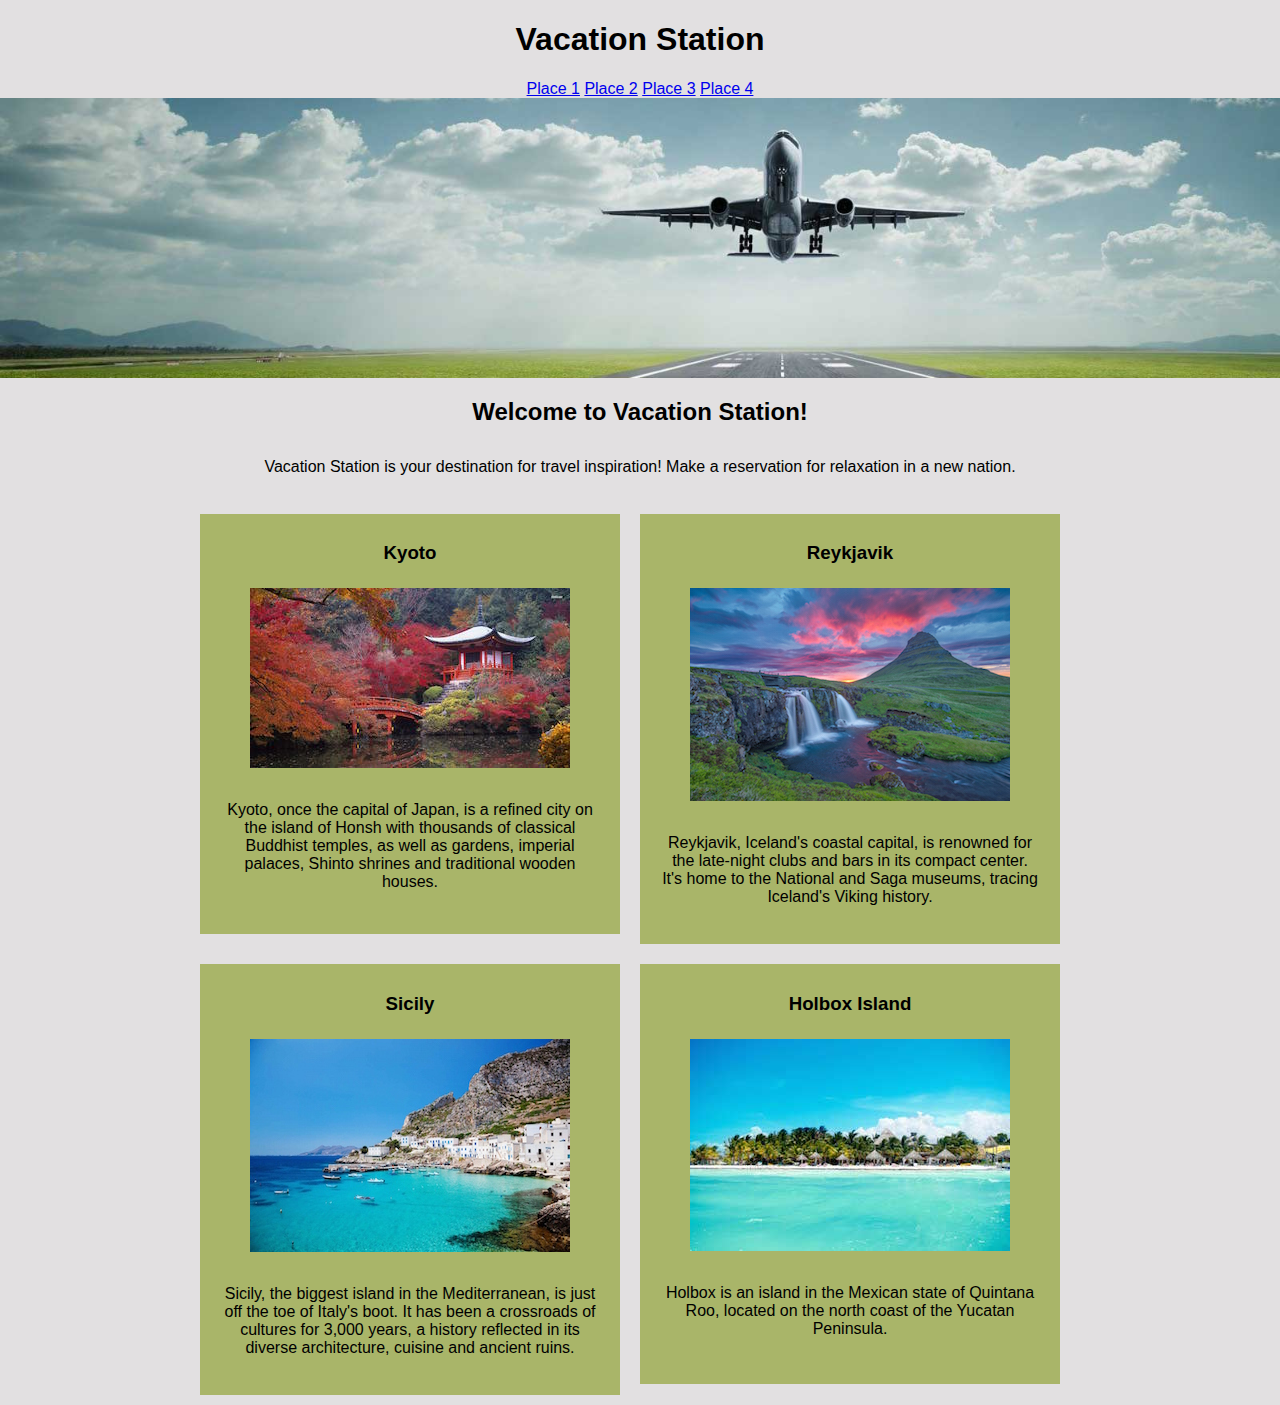
<file: index.html>
<!DOCTYPE html>
<html>
    <head>
        <link href="css/bootstrap.css" rel="stylesheet" type="text/css">
        <link href="css/styles.css" rel="stylesheet" type="text/css">
        <title>Vacation Station</title>
    </head>
    <body>
        <div class="Header">
            <h1>Vacation Station</h1>
        </div>
        <div class="navbar navbar-inverse">
            <div class="navbar-inner">
                <a href="#"> Place 1</a>
                <a href="#"> Place 2</a>
                <a href="#"> Place 3</a>
                <a href="#"> Place 4</a>
            </div>
        </div>
        <div class="Main-picture">
            <img src="img/airplane-header.jpg" alt="Image of an airplane taking off.">
        </div>

        <div class="Homepage-description">
            <h2>Welcome to Vacation Station!</h2>
            <p>Vacation Station is your destination for travel inspiration! Make a reservation for relaxation in a new nation.</p>
        </div>

        <div class="Container-1">
            <div class="Column-1">
                <h3>Kyoto</h3>
                <img class="column-pic" src="img/kyoto.jpeg" alt="A picture of trees and a pagoda in Kyoto.">
                <p class="box">Kyoto, once the capital of Japan, is a refined city on the island of Honsh with thousands of classical Buddhist temples, as well as gardens, imperial palaces, Shinto shrines and traditional wooden houses.</p>
            </div>

            <div class="Column-2">
                <h3>Reykjavik</h3>
                <img class="column-pic" src="img/iceland.jpg" alt="A picture of waterfalls in Iceland.">
                <p>Reykjavik, Iceland's coastal capital, is renowned for the late-night clubs and bars in its compact center. It's home to the National and Saga museums, tracing Iceland's Viking history.</p>
            </div>
        </div>

        <div class="Container-2">
            <div class="Column-1">
                <h3>Sicily</h3>
                <img class="column-pic" src="img/sicily.jpg" alt="A picture of the coast in Sicily">
                <p>Sicily, the biggest island in the Mediterranean, is just off the toe of Italy's boot. It has been a crossroads of cultures for 3,000 years, a history reflected in its diverse architecture, cuisine and ancient ruins.</p>
            </div>

            <div class="Column-2">
                <h3>Holbox Island</h3>
                <img class="column-pic" src="img/holbox.jpg" alt="A picture of Holbox Island">
                <p>Holbox is an island in the Mexican state of Quintana Roo, located on the north coast of the Yucatan Peninsula.</p>
            </div>
        </div>
    </body>
</html>
</file>
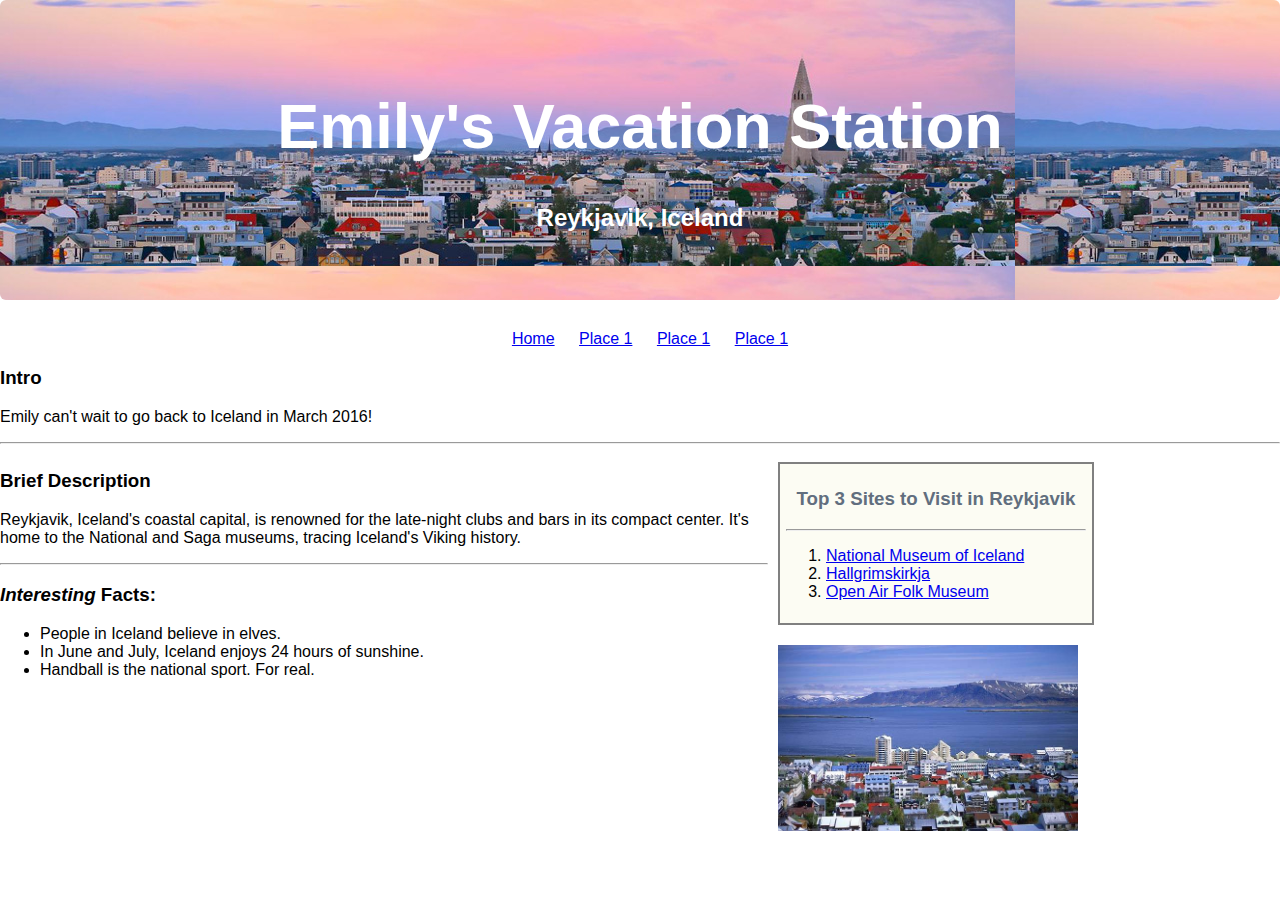
<file: emily.html>
<!DOCTYPE html>
<html>
<head>
  <link href="css/bootstrap.css" rel="stylesheet" type="text/css" media="all">
  <link href="css/styles1.css" rel="stylesheet" type="text/css" media="all">
  <link href="css/styles-emily.css" rel="stylesheet" type="text/css" media="all">
  <title>Emily's Vacation Station</title>
</head>

<body>

  <div class="container">

    <div class="jumbotron emily">

      <div class="header">
        <h1>Emily's Vacation Station</h1>

        <h2>Reykjavik, Iceland</h2>


      </div>
    </div>
    <div class="navbar navbar-inverse">
               <div class="navbar-inner">
                 <ul>
                   <li><a href="../index.html"> Home</a></li>
                   <li><a href="#">Place 1</a></li>
                   <li><a href="#">Place 1</a></li>
                   <li><a href="#">Place 1</a></li>
                 </ul>
               </div>
           </div>
    <h3>Intro</h3>
    <p>Emily can't wait to go back to Iceland in March 2016!</p>
  <hr />


    <div class="column1">
      <h3>Brief Description</h3>
      <p>Reykjavik, Iceland's coastal capital, is renowned for the late-night clubs and bars in its compact center. It's home to the National and Saga museums, tracing Iceland's Viking history.</p>
  <hr />
        <h3><em>Interesting</em> Facts:</h3>
        <ul>
          <li>People in Iceland believe in elves.</li>
          <li>In June and July, Iceland enjoys 24 hours of sunshine.</li>
          <li>Handball is the national sport. For real.</li>
        </ul>
      </div>


      <div class="column2">
        <h3 class="sidebar">Top 3 Sites to Visit in Reykjavik</h3>
        <hr />
        <ol>
          <li><a href="http://www.thjodminjasafn.is/english#_=_">National Museum of Iceland</a></li>
          <li><a href="http://www.hallgrimskirkja.is/">Hallgrimskirkja</a></li>
          <li><a href="http://www.minjasafnreykjavikur.is/#_=_">Open Air Folk Museum</a></li>
        </ol>
      </div>
  <br />
  <br />
      <img src="img/iceland2.jpg" class="image" alt="A picture of the city of Reykjavik">

    </div>

  </body>
  </html>
</file>
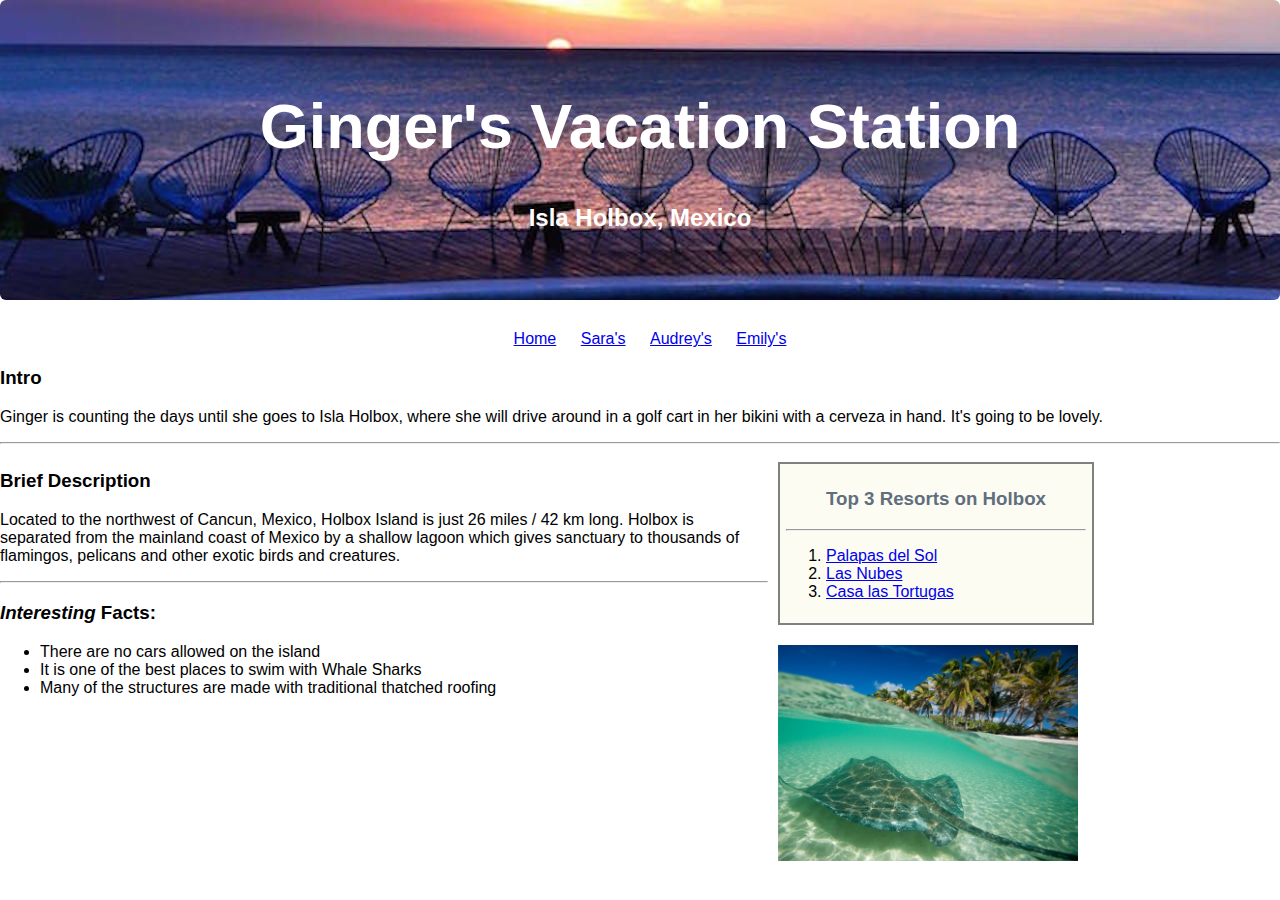
<file: ginger.html>
<!DOCTYPE html>
<html>
<head>
  <link href="css/bootstrap.css" rel="stylesheet" type="text/css" media="all">
  <link href="css/styles1.css" rel="stylesheet" type="text/css" media="all">
  <link href="css/styles-ginger.css" rel="stylesheet" type="text/css" media="all">
  <title>Ginger's Vacation Station</title>
</head>

<body>

  <div class="container">

    <div class="jumbotron ginger">

      <div class="header">
        <h1>Ginger's Vacation Station</h1>

        <h2>Isla Holbox, Mexico</h2>


      </div>
    </div>
    <div class="navbar navbar-inverse">
               <div class="navbar-inner">
                 <ul>
                   <li><a href="index.html"> Home</a></li>
                   <li><a href="sara.html">Sara's</a></li>
                   <li><a href="audrey.html">Audrey's</a></li>
                   <li><a href="emily.html">Emily's</a></li>
                 </ul>
               </div>
           </div>
    <h3>Intro</h3>
    <p>Ginger is counting the days until she goes to Isla Holbox, where she will drive around in a golf cart in her bikini with a cerveza in hand. It's going to be lovely.</p>
  <hr />


    <div class="column1">
      <h3>Brief Description</h3>
      <p>Located to the northwest of Cancun, Mexico, Holbox Island is just 26 miles / 42 km long. Holbox is separated from the mainland coast of Mexico by a shallow lagoon which gives sanctuary to thousands of flamingos, pelicans and other exotic birds and creatures.</p>
  <hr />
        <h3><em>Interesting</em> Facts:</h3>
        <ul>
          <li>There are no cars allowed on the island</li>
          <li>It is one of the best places to swim with Whale Sharks</li>
          <li>Many of the structures are made with traditional thatched roofing</li>
        </ul>
      </div>


      <div class="column2">
        <h3 class="sidebar">Top 3 Resorts on Holbox</h3>
        <hr />
        <ol>
          <li><a href="http://www.palapasdelsol.com/">Palapas del Sol</a></li>
          <li><a href="http://www.lasnubesdeholbox.com/">Las Nubes</a></li>
          <li><a href="http://www.holboxcasalastortugas.com/">Casa las Tortugas</a></li>
        </ol>
      </div>
  <br />
  <br />
      <img src="img/holbox3.jpeg" class="image" alt="A picture of Isla Holbox">

    </div>

  </body>
  </html>
</file>
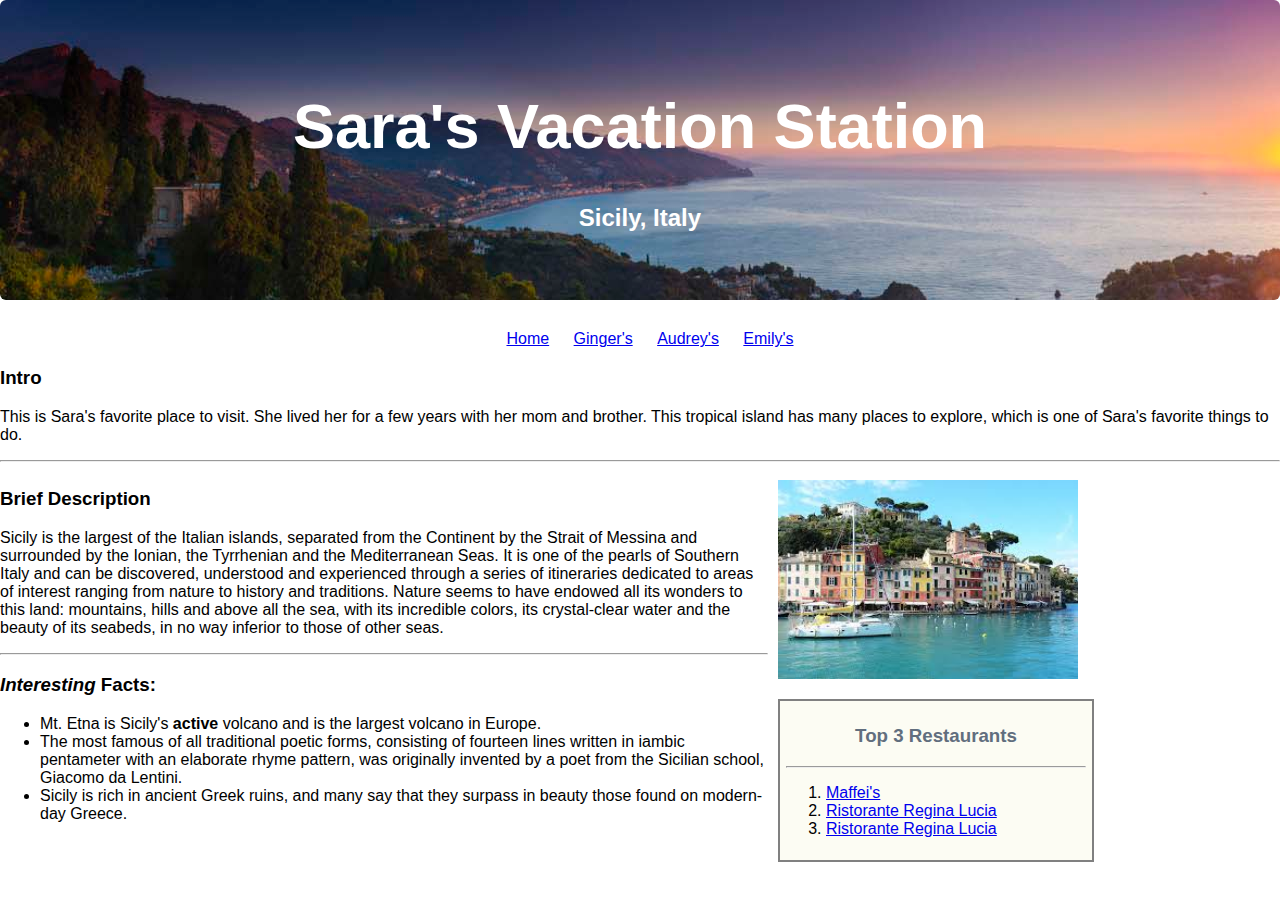
<file: sara.html>
<!DOCTYPE html>
<html>
  <head>
    <link href="css/bootstrap.css" rel="stylesheet" type="text/css" media="all">
    <link href="css/styles1.css" rel="stylesheet" type="text/css" media="all">
    <title>Sara's Vacation Station</title>
  </head>

  <body>

<div class="container">

    <div class="jumbotron">

      <div class="header">
        <h1>Sara's Vacation Station</h1>

        <h2>Sicily, Italy</h2>


      </div>
    </div>
    <div class="navbar navbar-inverse">
      <div class="navbar-inner">
        <ul>
          <li><a href="index.html"> Home</a></li>
          <li><a href="ginger.html">Ginger's</a></li>
          <li><a href="audrey.html">Audrey's</a></li>
          <li><a href="emily.html">Emily's</a></li>
        </ul>
      </div>
    </div>
      <h3>Intro</h3>
        <p>This is Sara's favorite place to visit. She lived her for a few years with her mom and brother. This tropical island has many places to explore,              which is one of Sara's favorite things to do. </p>

        <hr />

    <div class="column1">
      <h3>Brief Description</h3>
      <p>  Sicily is the largest of the Italian islands, separated from the Continent by the Strait of Messina and surrounded by the Ionian, the Tyrrhenian and the Mediterranean Seas.
        It is one of the pearls of Southern Italy and can be discovered, understood and experienced through a series of itineraries dedicated to areas of interest ranging from nature to history and traditions.
        Nature seems to have endowed all its wonders to this land: mountains, hills and above all the sea, with its incredible colors, its crystal-clear water and the beauty of its seabeds, in no way inferior to those of other seas.</p>

        <hr />

        <h3><em>Interesting</em> Facts:</h3>
        <ul>
          <li>Mt. Etna is Sicily's <strong>active</strong> volcano and is the largest volcano in Europe.</li>
          <li>The most famous of all traditional poetic forms, consisting of fourteen lines written in iambic pentameter with an elaborate rhyme pattern, was originally invented by a poet from the Sicilian school, Giacomo da Lentini.</li>
          <li>Sicily is rich in ancient Greek ruins, and many say that they surpass in beauty those found on modern-day Greece.</li>
        </ul>
      </div>
      <img src="img/sicily.jpeg" class="image" alt="A picture of Sicily">

      <div class="column2">
          <h3 class="sidebar">Top 3  Restaurants</h3>

          <hr />

          <ol>
            <li><a href="http://www.ristorantemaffeis.com/">Maffei's</a></li>
            <li><a href="http://www.borgiadelcasale.it/">Ristorante Regina Lucia</a></li>
            <li><a href="http://www.borgiadelcasale.it/">Ristorante Regina Lucia</a></li>
          </ol>
      </div>
</div>

  </body>
</html>
</file>
<file: css/styles.css>
body {
    background-color: #E2E0E1;
}

.header {
    background-color: white;
}

.Container-1 {
    width: 900px;
    margin-left: auto;
    margin-right: auto;
}

.Container-2 {
    width: 900px;
    margin-left: auto;
    margin-right: auto;
}

.Column-1 {
    max-width: 400px;
    float: left;
    background-color: #A9B569;
    min-height: 400px;
    padding: 10px;
    border: 10px solid #E2E0E1;
}

.Column-2 {
    max-width: 400px;
    float: left;
    background-color: #A9B569;
    min-height: 400px;
    padding: 10px;
    border: 10px solid #E2E0E1;
}

h1 {
    text-align: center;
}

h2 {
    text-align: center;
}

h3 {
    text-align: center;
}

p {
    text-align: center;
    padding: 12px;
}

.navbar {
    text-align: center;
}

img.column-pic {
    display: block;
    margin-left: auto;
    margin-right: auto;
    padding: 5px;
}

p.box {
    padding: auto;
}
</file>
<file: css/styles1.css>
.header {
  font-family: Arial;
  text-align: center;
  color: white;
}

.jumbotron {
  background-image: url(../img/sicily1.jpeg);
}

.navbar-inner {
  text-align: center;
  margin-top: 12px;
}

.navbar-inner li {
  display: inline;
  margin-right: 20px;
}

.column1 {
  float: left;
  width: 60%;
}

.column2 {
  padding: 6px;
  border: 2px solid grey;
  margin: 10px;
  float: left;
  width: 300px;
  background-color: #FCFCF3;
}

.sidebar {
  text-align: center;
  color: #616E7E;
}

.image {
  
  width: 300px;
  float: inherit;
  margin: 10px;
}
</file>
<file: css/styles-emily.css>
.jumbotron.emily {
  background-image: url(../img/iceland1.jpg);
}
</file>
<file: css/styles-ginger.css>
.jumbotron.ginger {
  background-image: url(../img/holbox2.jpeg);
}
</file>
